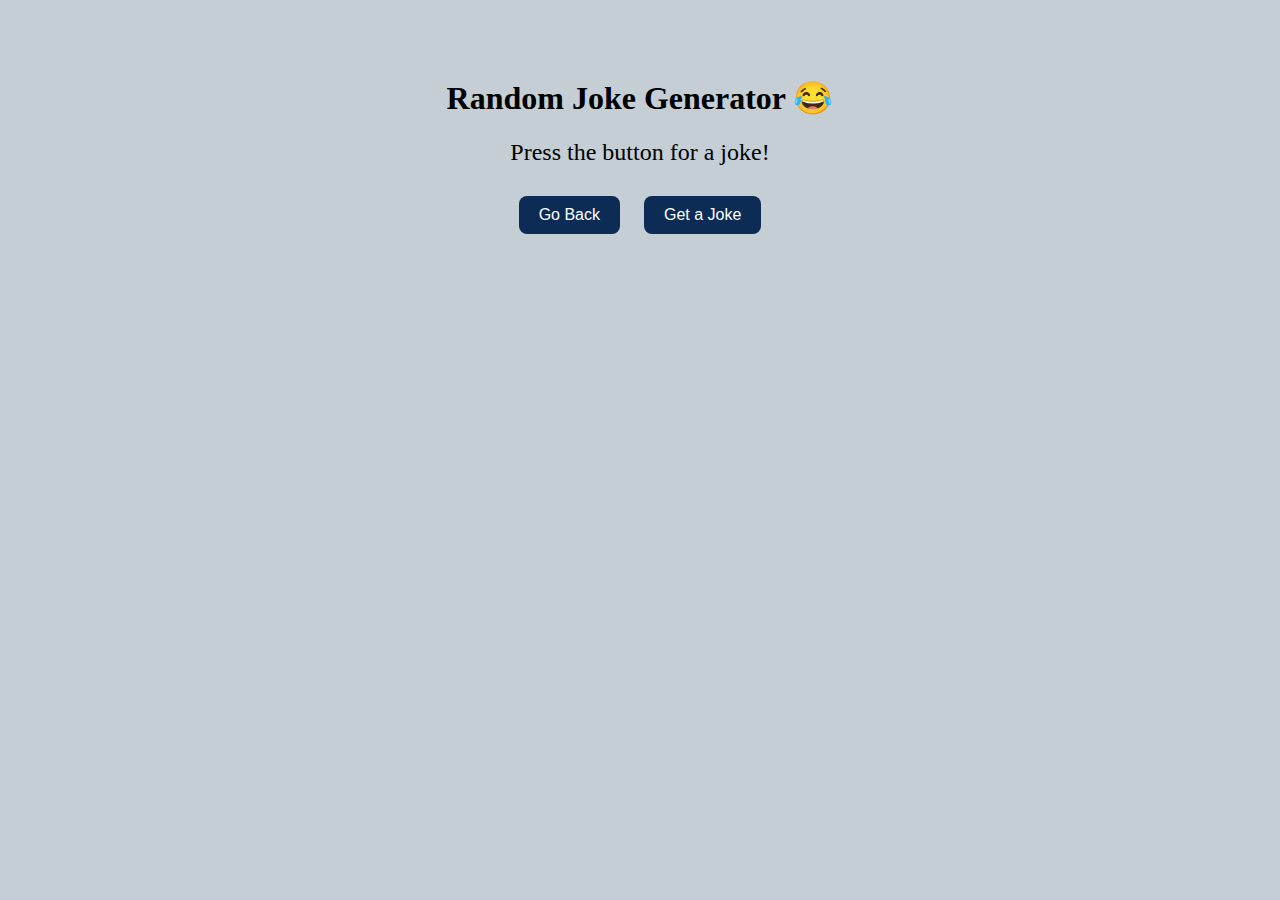
<file: ai.html>
<!DOCTYPE html>
<html lang="en">
<head>
  <meta charset="UTF-8">
  <title>Joke Generator</title>
  <style>
    body {
      font-family: "Merriweather", serif;
      background-color: #C4CED4;
      text-align: center;
      padding: 50px;
    }
    #joke {
      font-size: 1.5em;
      margin: 20px;
    }
    button {
      padding: 10px 20px;
      font-size: 1em;
      border-radius: 8px;
      border: none;
      background-color: #0C2C56;
      color: white;
      cursor: pointer;
      margin: 10px;
    }
    button:hover {
      background-color: #005C5C;
    }
    .back-button {
      background-color: #0C2C56;
    }
    .back-button:hover {
      background-color: #005C5C;
    }
  </style>
</head>
<body>

  <h1>Random Joke Generator 😂</h1>
  <div id="joke">Press the button for a joke!</div>

  <button class="back-button" onclick="goBack()">Go Back</button>
  <button onclick="newJoke()">Get a Joke</button>

  <script>
    const jokes = [
  "Why don’t skeletons fight each other? They don’t have the guts.",
  "I'm reading a book on anti-gravity. It's impossible to put down!",
  "What do you call fake spaghetti? An impasta!",
  "Why did the scarecrow win an award? Because he was outstanding in his field.",
  "I would tell you a construction pun, but I'm still working on it.",
  "Why did the bicycle fall over? It was two-tired.",
  "Did you hear about the guy who invented Lifesavers? He made a mint!",
  "Parallel lines have so much in common. It’s a shame they’ll never meet.",
  "Why don’t scientists trust atoms? Because they make up everything!",
  "I told my wife she was drawing her eyebrows too high. She looked surprised.",
  "What did one wall say to the other wall? 'I’ll meet you at the corner.'",
  "Why did the math book look sad? Because it had too many problems.",
  "Why can’t your nose be 12 inches long? Because then it would be a foot.",
  "I used to play piano by ear, but now I use my hands.",
  "What do you call a fish with no eyes? Fsh.",
  "I'm on a seafood diet. I see food and I eat it.",
  "What’s orange and sounds like a parrot? A carrot!",
  "Why did the cookie go to the hospital? Because it felt crummy.",
  "How does a penguin build its house? Igloos it together.",
  "Why did the golfer bring two pairs of pants? In case he got a hole in one."
];

    function newJoke() {
      const randomIndex = Math.floor(Math.random() * jokes.length);
      document.getElementById('joke').textContent = jokes[randomIndex];
    }

    function goBack() {
      window.history.back();
    }
  </script>

</body>
</html>
</file>
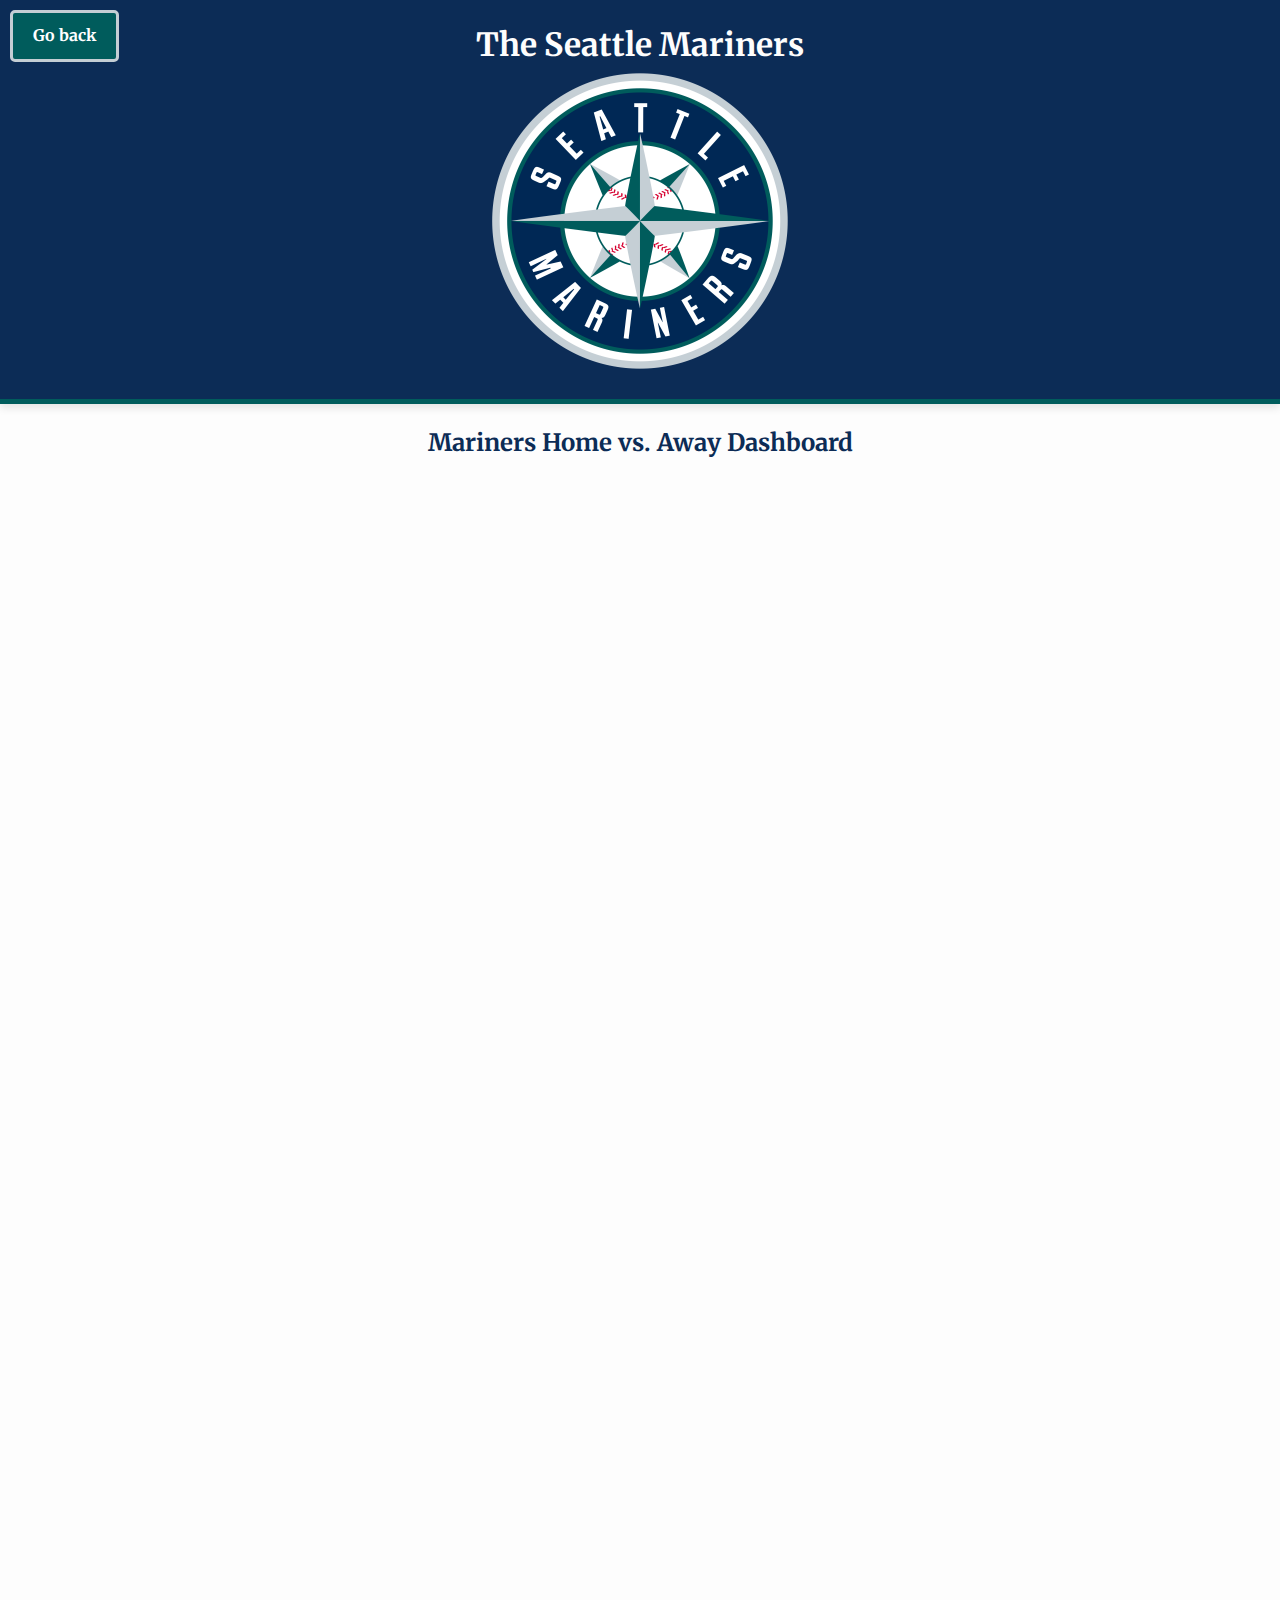
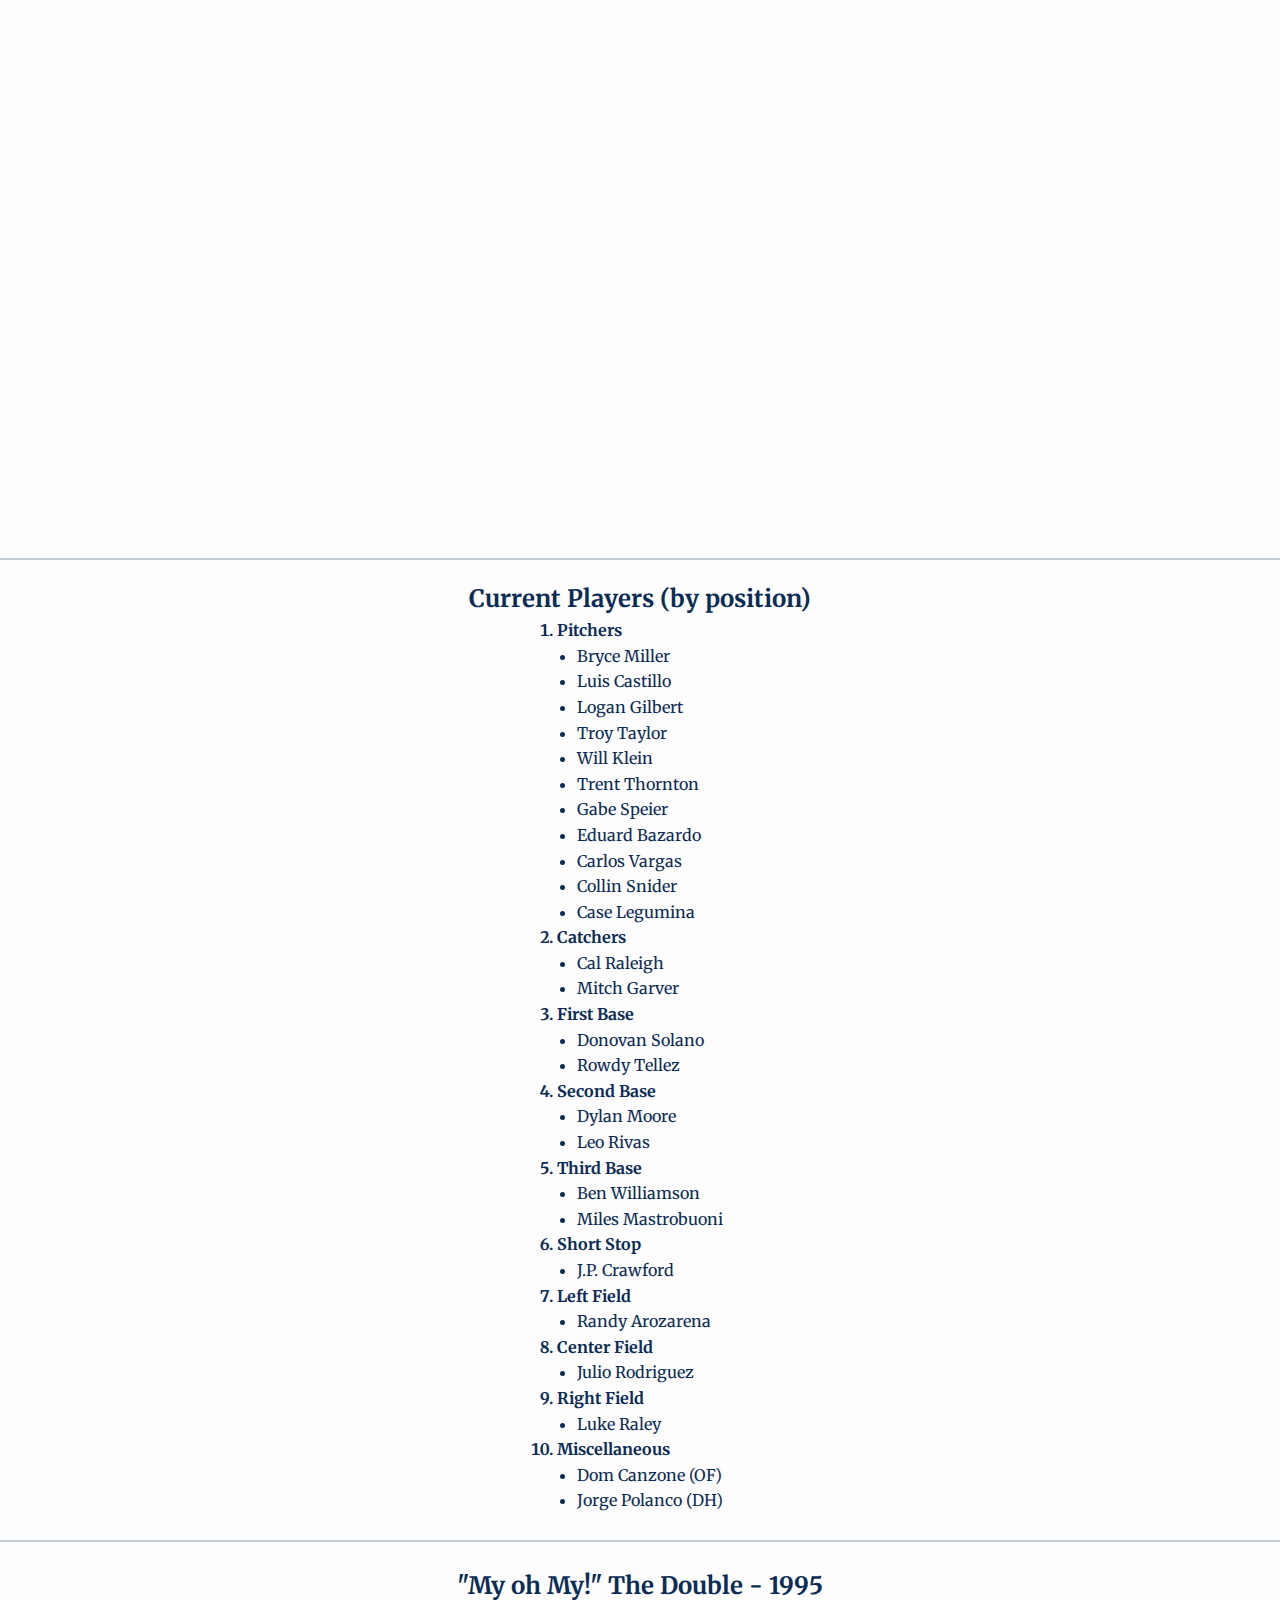
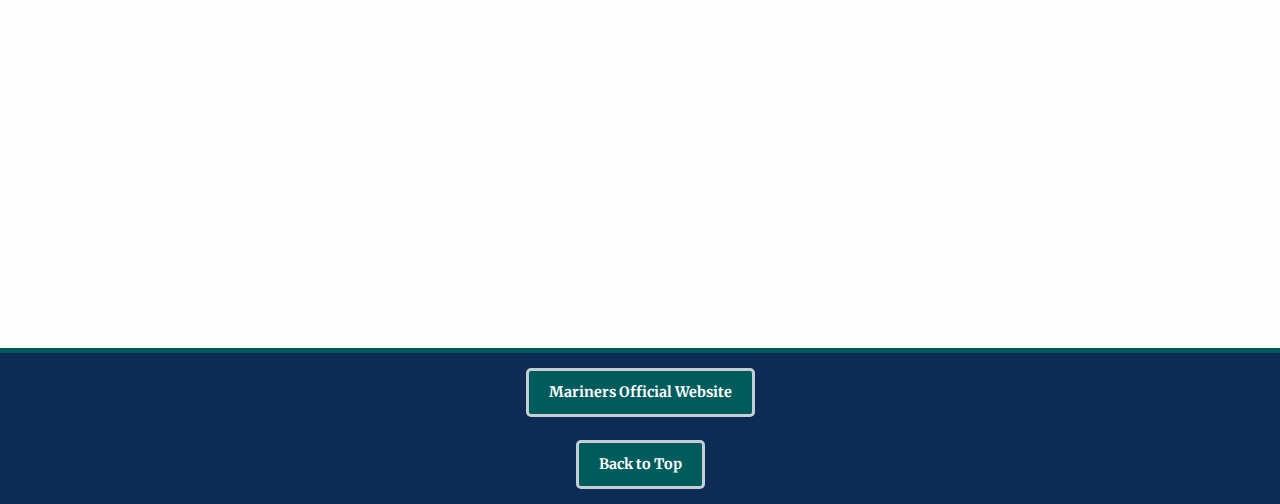
<file: scratch.html>
<!DOCTYPE html>
<html lang="en">
<head>
    <meta charset="UTF-8">
    <meta name="viewport" content="width=device-width, initial-scale=1.0">
    <title>The Seattle Mariners</title>
    <link rel="stylesheet" href="css/scratch.css">
    <link href="https://fonts.googleapis.com/css2?family=Merriweather:wght@400;700&display=swap" rel="stylesheet">
</head>
<body>    
    <header>
        <h1>The Seattle Mariners</h1> 
        <img src="assets/img/MarinersLogo copy.png" alt="Mariners Logo" width="300">
        <a href="index.html" class="goback" id="top">Go back</a>
    </header>

    <section>
        <h2>Mariners Home vs. Away Dashboard</h2><br>
        <div class="tableau-scale"><div class="tableau-wrapper">
          <div class='tableauPlaceholder' id='viz1744845947798' style='position: relative'>
            <noscript>
              <a href='#'>
                <img alt='Mariners Dashboard'
                  src='https://public.tableau.com/static/images/Se/SeattleMarinersDashboard-Homevs_Away/MarinersDashboard/1_rss.png'
                  style='border: none' />
              </a>
            </noscript>
            <object class='tableauViz' style='display:none;'>
              <param name='host_url' value='https%3A%2F%2Fpublic.tableau.com%2F' />
              <param name='embed_code_version' value='3' />
              <param name='site_root' value='' />
              <param name='name' value='SeattleMarinersDashboard-Homevs_Away/MarinersDashboard' />
              <param name='tabs' value='no' />
              <param name='toolbar' value='yes' />
              <param name='static_image'
                value='https://public.tableau.com/static/images/Se/SeattleMarinersDashboard-Homevs_Away/MarinersDashboard/1.png' />
              <param name='animate_transition' value='yes' />
              <param name='display_static_image' value='yes' />
              <param name='display_spinner' value='yes' />
              <param name='display_overlay' value='yes' />
              <param name='display_count' value='yes' />
              <param name='language' value='en-US' />
            </object>
          </div></div>
        </div>
        <script type='text/javascript'>
          var divElement = document.getElementById('viz1744845947798');
          var vizElement = divElement.getElementsByTagName('object')[0];
          vizElement.style.width = '1200px';
          vizElement.style.height = '1627px';
          var scriptElement = document.createElement('script');
          scriptElement.src = 'https://public.tableau.com/javascripts/api/viz_v1.js';
          vizElement.parentNode.insertBefore(scriptElement, vizElement);
        </script>
    </section>

    <section>
        <h2>Current Players (by position)</h2>
        <ol>
            <li>Pitchers</li>
            <ul>
                <li>Bryce Miller</li>
                <li>Luis Castillo</li>
                <li>Logan Gilbert</li>
                <li>Troy Taylor</li>
                <li>Will Klein</li>
                <li>Trent Thornton</li>
                <li>Gabe Speier</li>
                <li>Eduard Bazardo</li>
                <li>Carlos Vargas</li>
                <li>Collin Snider</li>
                <li>Case Legumina</li>
            </ul>
            <li>Catchers</li>
            <ul>
                <li>Cal Raleigh</li>
                <li>Mitch Garver</li>
                </ul>
            <li>First Base</li>
            <ul>
                <li>Donovan Solano</li>
                <li>Rowdy Tellez</li>
                </ul>
            <li>Second Base</li>
            <ul>
                <li>Dylan Moore</li>
                <li>Leo Rivas</li>
                </ul>
            <li>Third Base</li>
            <ul>
                <li>Ben Williamson</li>
                <li>Miles Mastrobuoni</li>
                </ul>
            <li>Short Stop</li>
            <ul>
                <li>J.P. Crawford</li>
                </ul>
            <li>Left Field</li>
            <ul>
                <li>Randy Arozarena</li>
                </ul>
            <li>Center Field</li>
            <ul>
                <li>Julio Rodriguez</li>
                </ul>
            <li>Right Field</li>
            <ul>
                <li>Luke Raley</li>
                </ul>
            <li>Miscellaneous</li>
            <ul>
                <li>Dom Canzone (OF)</li>
            <li>Jorge Polanco (DH)</li>
        </ul>
    </ol><br>
    </section>

    <div style="text-align: center;"> <br>
            <h2>"My oh My!" The Double - 1995</h2>
            <iframe width="560" height="315" src="https://www.youtube.com/embed/_VwkkJSZVMY" 
                    title="YouTube video player" frameborder="0" 
                    allow="accelerometer; autoplay; clipboard-write; encrypted-media; gyroscope; picture-in-picture" 
                    allowfullscreen>
            </iframe>
        </div>
      
<footer>
    <a href="https://www.mlb.com/mariners" class="buttons">Mariners Official Website</a><br><br>
    <a href="#top" class="buttons">Back to Top</a>
</footer>
</body>
</html>
</file>
<file: css/scratch.css>
* {
    margin: 0;
    padding: 0;
    box-sizing: border-box; 
}

body {
    font-family: "Merriweather", serif;
    background-color: #fdfdfd;
    color: #0C2C56; 
    line-height: 1.6;
    text-align: center;
}

main {
    max-width: 900px;
    margin: 40px auto;
    padding: 20px 40px;
    border: 1px solid #C4CED4;
    box-shadow: 0 0 10px rgba(0,0,0,0.05);
    background-color: #fdfdfd;
    border-radius: 10px;
}

header {
    background-color: #0C2C56;
    color: #fdfdfd;
    padding: 20px;
    text-align: center;
    border-bottom: 5px solid #005C5C; 
    box-shadow: 0 4px 8px rgba(0,0,0,0.1);
}

nav {
    background-color: #C4CED4; 
    padding: 10px 20px;
    display: flex;
    justify-content: center;
    gap: 20px;
    border-bottom: 3px solid #0C2C56;
}

nav a {
    color: #0C2C56;
    text-decoration: none;
    font-weight: bold;
    border: 2px solid transparent;
    padding: 5px 10px;
    border-radius: 5px;
    transition: 0.3s;
}

nav a:hover {
    background-color: #005C5C;
    color: white;
    border-color: #005C5C;
}

h1, h2, h3 {
    margin: 0;
    padding: 0;
}

section {
    padding: 20px 0;
    border-bottom: 2px solid #C4CED4;  
    margin: 0; 
}

section + section {
    margin-top: 0;
}

section:first-of-type {
    padding-top: 20px; 
}

section:last-of-type {
    margin-bottom: 0; 
    padding-bottom: 0;
}

footer {
    background-color: #0C2C56;
    color: white;
    text-align: center;
    padding: 15px;
    font-size: 0.9em;
    margin-top: 0px;
    border-top: 5px solid #005C5C;
}

a.goback {
    display: inline-block;
    padding: 10px 20px;
    background-color: #005C5C; 
    color: white; 
    text-decoration: none;
    font-weight: bold;
    border-radius: 5px;
    border-color: #C4CED4; 
    border-style: solid;
    transition: background-color 0.3s ease;
    position: absolute; 
    top: 10px; 
    left: 10px; 
}

a.goback:hover {
    background-color: #C4CED4;
}

a.buttons {
    display: inline-block;
    padding: 10px 20px;
    background-color: #005C5C; 
    color: white; 
    text-decoration: none; 
    font-weight: bold;
    border-radius: 5px;
    border-style: solid;
    border-color: #C4CED4;
    transition: background-color 0.3s ease; 
}

a.buttons:hover {
    background-color: #C4CED4;
}

.tableau-wrapper {
    display: flex;
    justify-content: center;
    overflow-x: auto;
    width: 100%; 
    height: 1650px; 
    margin-bottom: 0;
    padding-bottom: 0;
}

.tableau-scale {
    transform-origin: top center;
    margin-bottom: 0;
    padding-bottom: 0;
}

section:last-of-type {
    margin-bottom: 0;
    padding-bottom: 0;
}

footer {
    margin-top: 20px;
}

ol {
    list-style-type: decimal; /* Explicitly set list style to numbers */
    margin: 0 auto; /* Center the ordered list container */
    padding-left: 0; /* Remove default padding */
    width: fit-content; /* Ensure the width adjusts to the content */
  }
  
  /* Ensure the ordered list items (li) are aligned and bold */
  ol > li {
    display: list-item; /* Ensure list items are displayed properly */
    text-align: left; /* Ensure text and numbers are aligned to the left */
    width: max-content; /* Prevent list items from stretching */
    font-weight: bold; /* Make the numbered list items bold */
  }
  
  /* Ensure unordered lists inside ordered lists have proper bullet indentation */
  ol ul {
    list-style-type: disc; /* Set bullet points for nested unordered lists */
    padding-left: 20px; /* Indentation for nested unordered list items */
    margin: 0; /* Remove default margin */
    text-align: left; /* Ensure unordered list items are left-aligned */
  }
  
  /* Ensure list items in unordered lists are aligned and styled correctly */
  ol ul li {
    list-style-type: disc; /* Explicitly set bullet style */
    text-align: left; /* Ensure the bullets align with the text */
  }
</file>
